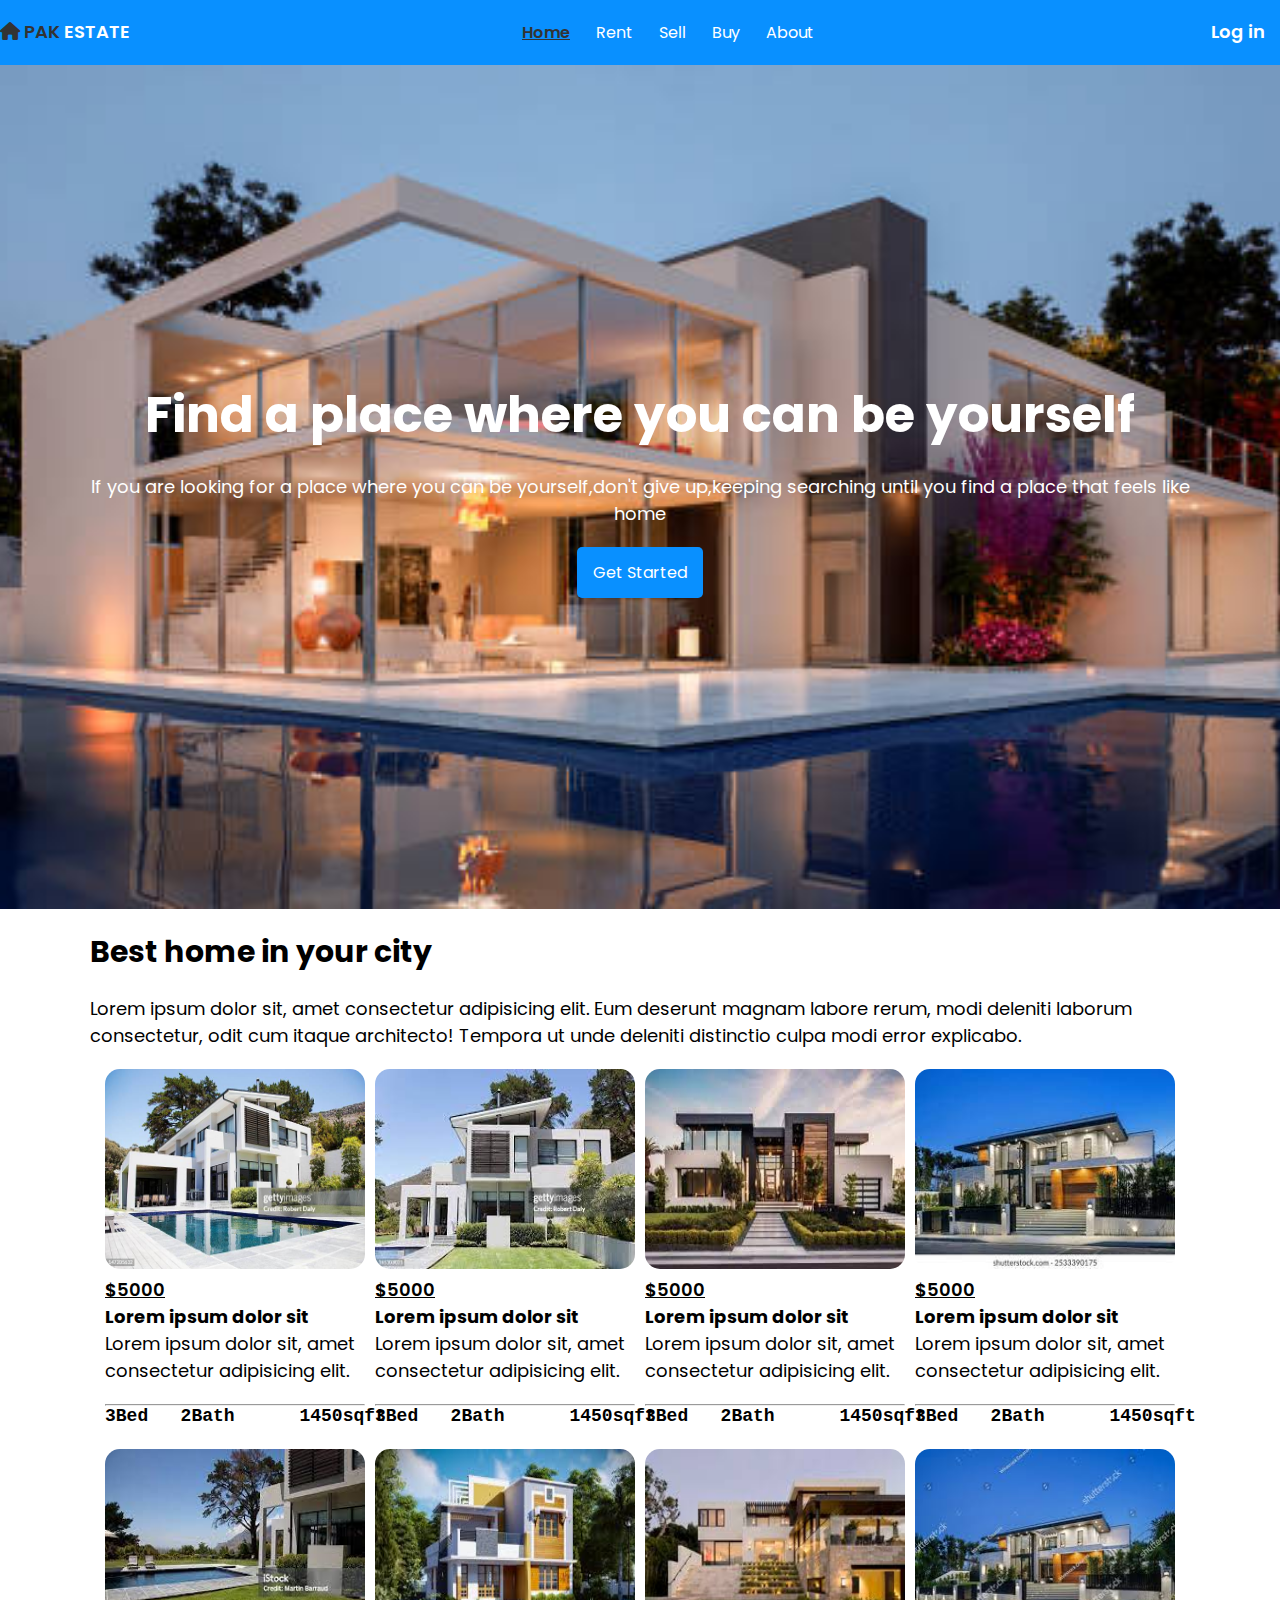
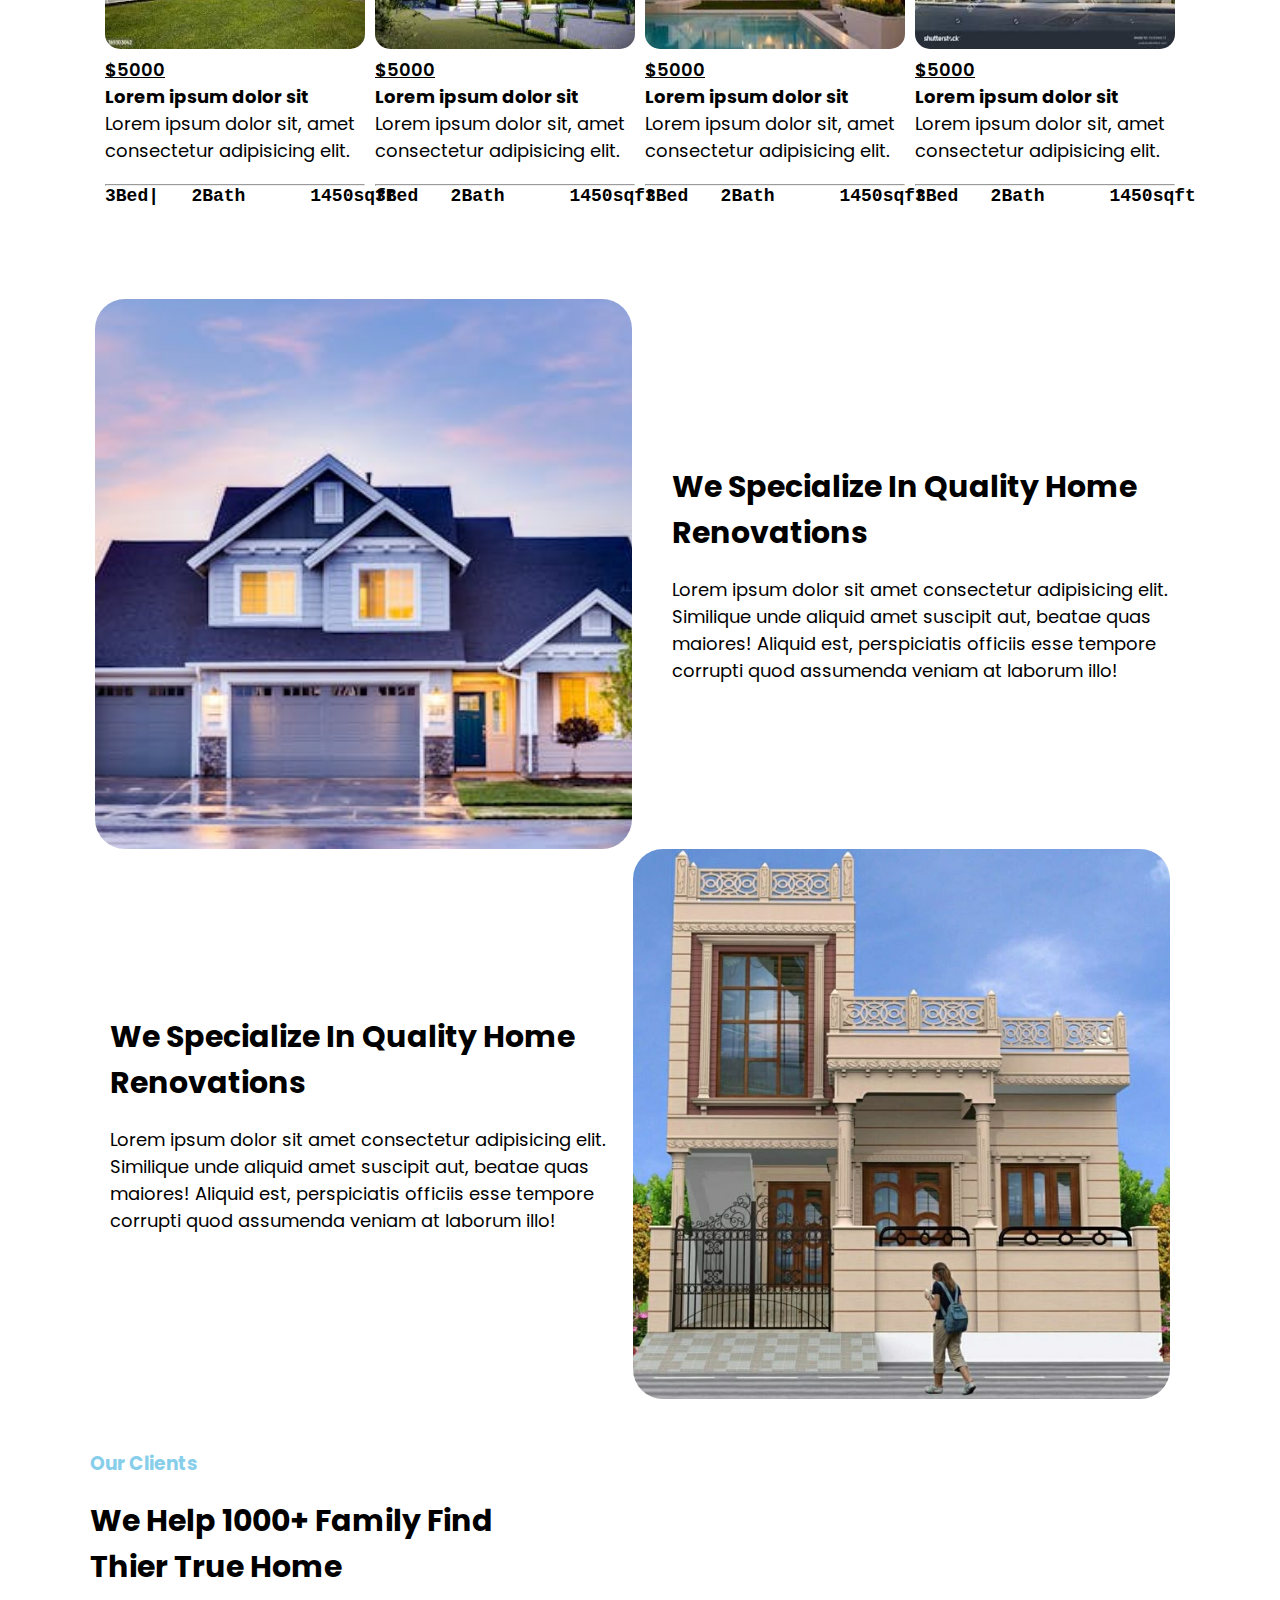
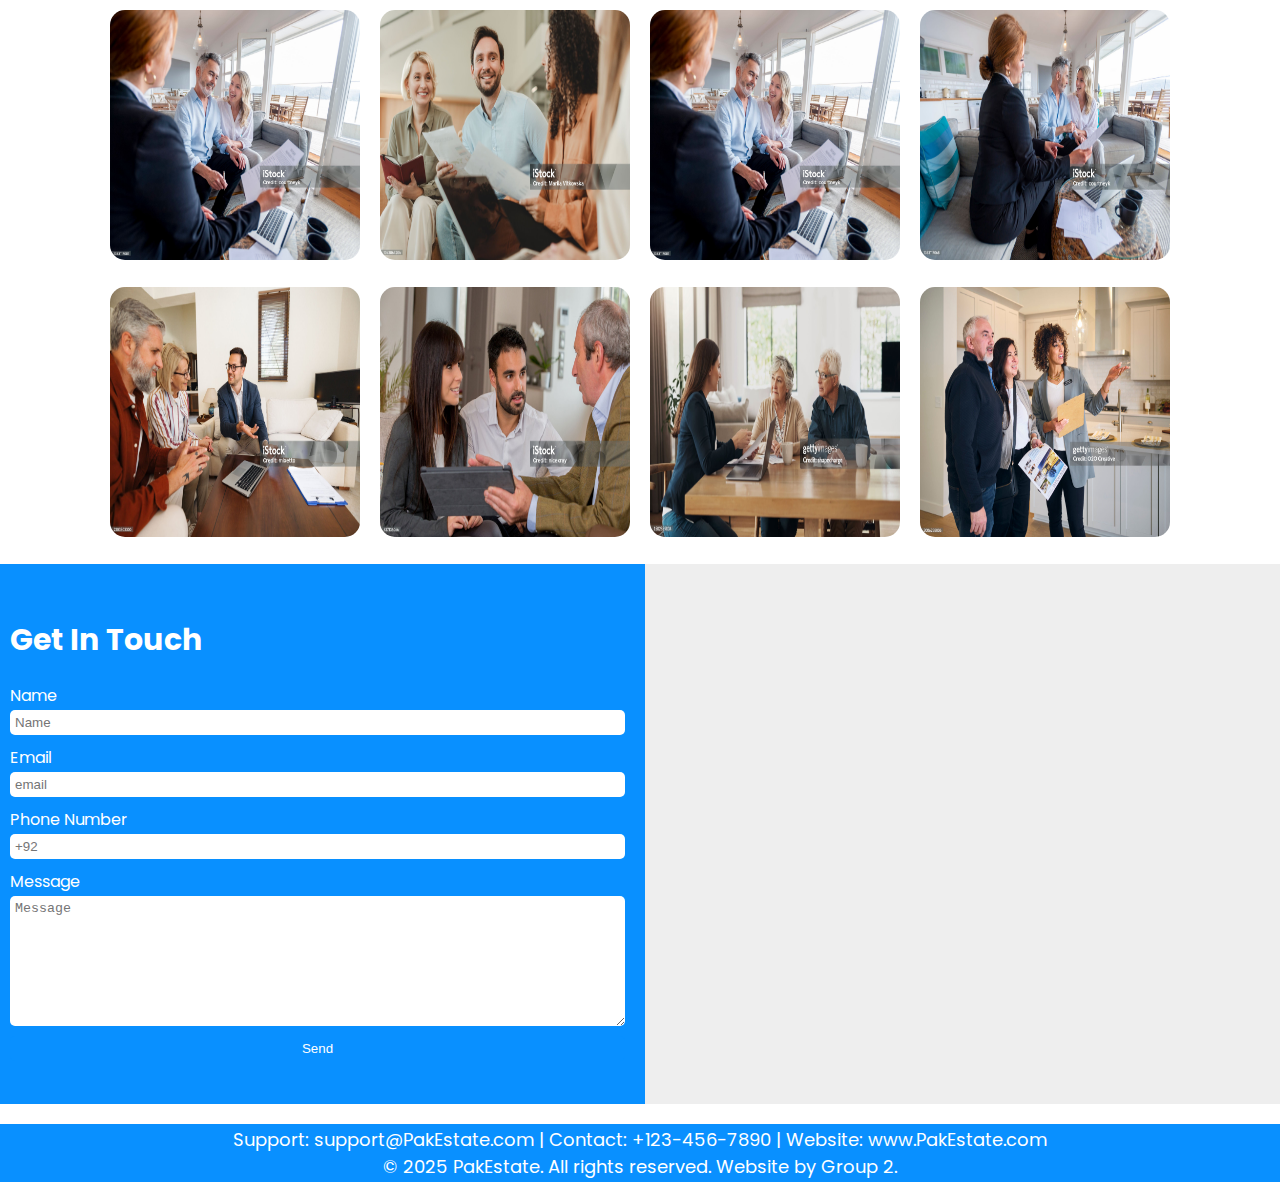
<file: index.html>
<!DOCTYPE html>
<html lang="en">
  <head>
    <meta charset="UTF-8" />
    <meta name="viewport" content="width=device-width, initial-scale=1.0" />
    <link
      rel="stylesheet"
      href="https://cdnjs.cloudflare.com/ajax/libs/font-awesome/6.7.2/css/all.min.css"
      integrity="sha512-Evv84Mr4kqVGRNSgIGL/F/aIDqQb7xQ2vcrdIwxfjThSH8CSR7PBEakCr51Ck+w+/U6swU2Im1vVX0SVk9ABhg=="
      crossorigin="anonymous"
      referrerpolicy="no-referrer"
    />
    <link rel="preconnect" href="https://fonts.googleapis.com" />
    <link rel="preconnect" href="https://fonts.gstatic.com" crossorigin />
    <link
      href="https://fonts.googleapis.com/css2?family=Poppins:ital,wght@0,100;0,200;0,300;0,400;0,500;0,600;0,700;0,800;0,900;1,100;1,200;1,300;1,400;1,500;1,600;1,700;1,800;1,900&display=swap"
      rel="stylesheet"
    />
    <link rel="stylesheet" href="./style.css" />
    <title>PAK Estate</title>
  </head>
  <body>
    <!-- Navbar -->
    <nav id="navbar">
      <div class="logo">
        <a href=""
          ><i class="fa-sharp fa-solid fa-house"></i> <span>PAK</span> ESTATE</a
        >
      </div>
      <ul class="nav-links">
        <li><a href="./index.html" class="current-link">Home</a></li>
        <li><a href="./rent.html">Rent</a></li>
        <li><a href="./sell.html">Sell</a></li>
        <li><a href="./buy.html">Buy</a></li>
        <li><a href="./about.html">About </a></li>
        <!-- <li><a href="#">Contact </a></li> -->
      </ul>
      <div class="login">
        <a href="login.html">Log in</a>
      </div>
    </nav>

    <!-- Header -->
    <header id="header">
      <div class="container">
        <div class="header-content">
          <h1 class="p-heading">Find a place where you can be yourself</h1>
          <p class="lead">
            If you are looking for a place where you can be yourself,don't give
            up,keeping searching until you find a place that feels like home
          </p>
          <a href="" class="btn">Get Started</a>
        </div>
      </div>
    </header>

    <!-- Property Section -->
    <section>
      <div class="container">
        <h2 class="s-heading">Best home in your city</h2>
        <p class="lead">
          Lorem ipsum dolor sit, amet consectetur adipisicing elit. Eum deserunt
          magnam labore rerum, modi deleniti laborum consectetur, odit cum
          itaque architecto! Tempora ut unde deleniti distinctio culpa modi
          error explicabo.
        </p>
        <div class="property-img">
          <div class="images">
            <img src="./images/img-1.jpg" />
            <ins>$5000</ins>
            <h3 class="t-heading">Lorem ipsum dolor sit</h3>
            <p class="lead">
              Lorem ipsum dolor sit, amet consectetur adipisicing elit.
            </p>
            <hr />
            <pre>3Bed   2Bath      1450sqft</pre>
          </div>
          <div class="images">
            <img src="./images/img-2.jpeg" />
            <ins>$5000</ins>
            <h3 class="t-heading">Lorem ipsum dolor sit</h3>
            <p class="lead">
              Lorem ipsum dolor sit, amet consectetur adipisicing elit.
            </p>
            <hr />
            <pre>3Bed   2Bath      1450sqft</pre>
          </div>
          <div class="images">
            <img src="./images/img-3.jpeg" height="250px" />
            <ins>$5000</ins>
            <h3 class="t-heading">Lorem ipsum dolor sit</h3>
            <p class="lead">
              Lorem ipsum dolor sit, amet consectetur adipisicing elit.
            </p>
            <hr />
            <pre>3Bed   2Bath      1450sqft</pre>
          </div>
          <div class="images">
            <img src="./images/img-4.jpeg" />
            <ins>$5000</ins>
            <h3 class="t-heading">Lorem ipsum dolor sit</h3>
            <p class="lead">
              Lorem ipsum dolor sit, amet consectetur adipisicing elit.
            </p>
            <hr />
            <pre>3Bed   2Bath      1450sqft</pre>
          </div>
          <div class="images">
            <img src="./images/img-5.jpeg" />
            <ins>$5000</ins>
            <h3 class="t-heading">Lorem ipsum dolor sit</h3>
            <p class="lead">
              Lorem ipsum dolor sit, amet consectetur adipisicing elit.
            </p>
            <hr />
            <pre>3Bed|   2Bath      1450sqft</pre>
          </div>
          <div class="images">
            <img src="./images/img-6.jpeg" />
            <ins>$5000</ins>
            <h3 class="t-heading">Lorem ipsum dolor sit</h3>
            <p class="lead">
              Lorem ipsum dolor sit, amet consectetur adipisicing elit.
            </p>
            <hr />
            <pre>3Bed   2Bath      1450sqft</pre>
          </div>
          <div class="images">
            <img src="./images/img-7.jpeg" />
            <ins>$5000</ins>
            <h3 class="t-heading">Lorem ipsum dolor sit</h3>
            <p class="lead">
              Lorem ipsum dolor sit, amet consectetur adipisicing elit.
            </p>
            <hr />
            <pre>3Bed   2Bath      1450sqft</pre>
          </div>
          <div class="images">
            <img src="./images/img-8.jpeg" />
            <ins>$5000</ins>
            <h3 class="t-heading">Lorem ipsum dolor sit</h3>
            <p class="lead">
              Lorem ipsum dolor sit, amet consectetur adipisicing elit.
            </p>
            <hr />
            <pre>3Bed   2Bath      1450sqft</pre>
          </div>
        </div>
      </div>
    </section>

    <!-- About-Section -->
    <section id="about">
      <div class="container">
        <div class="about-boxes1">
          <div class="about-image"></div>
          <div class="about-content">
            <h2 class="s-heading">We Specialize In Quality Home Renovations</h2>
            <p class="lead">
              Lorem ipsum dolor sit amet consectetur adipisicing elit. Similique
              unde aliquid amet suscipit aut, beatae quas maiores! Aliquid est,
              perspiciatis officiis esse tempore corrupti quod assumenda veniam
              at laborum illo!
            </p>
          </div>
        </div>
        <div class="about-boxes2">
          <div class="about-content">
            <h2 class="s-heading">We Specialize In Quality Home Renovations</h2>
            <p class="lead">
              Lorem ipsum dolor sit amet consectetur adipisicing elit. Similique
              unde aliquid amet suscipit aut, beatae quas maiores! Aliquid est,
              perspiciatis officiis esse tempore corrupti quod assumenda veniam
              at laborum illo!
            </p>
          </div>
          <div class="about-image"></div>
        </div>
      </div>
    </section>

    <!-- Client-Section -->

    <section id="our-clients">
      <div class="container">
        <a href="#"><h3>Our Clients</h3></a>
        <h2 class="s-heading">
          We Help 1000+ Family Find <br />
          Thier True Home
        </h2>
        <div class="clients">
          <a href="#"><img src="./images/client-image-1.jpg" /></a>
          <a href="#"><img src="./images/client-image-2.jpg" /></a>
          <a href="#"><img src="./images/client-image-3.jpg" /></a>
          <a href="#"><img src="./images/client-image-4.jpg" /></a>
          <a href="#"><img src="./images/client-image-5.jpg" /></a>
          <a href="#"><img src="./images/client-image-6.jpg" /></a>
          <a href="#"><img src="./images/client-image-7.jpg" /></a>
          <a href="#"><img src="./images/client-image-8.jpg" /></a>
        </div>
      </div>
    </section>

    <!-- Contact-section -->
    <section id="contact">
      <div class="contact-form">
        <h2 class="s-heading">Get In Touch</h2>
        <form>
          <div class="form-group">
            <label for="name">Name</label>
            <input type="text" name="name" id="name" placeholder="Name" />
          </div>
          <div class="form-group">
            <label for="email">Email</label>
            <input type="email" name="email" id="email" placeholder="email" />
          </div>
          <div class="form-group">
            <label for="phone">Phone Number</label>
            <input type="number" name="phone" id="phone" placeholder="+92" />
          </div>
          <div class="form-group">
            <label for="msg">Message</label>
            <textarea
              name="msg"
              id="msg"
              cols="30"
              rows="08"
              placeholder="Message"
            ></textarea>
          </div>
          <input type="button" value="Send" class="btn-dark" />
        </form>
      </div>
      <div class="map">
        <iframe
          src="https://www.google.com/maps/embed?pb=!1m18!1m12!1m3!1d14461.384449132738!2d67.05837409872598!3d25.022325627959535!2m3!1f0!2f0!3f0!3m2!1i1024!2i768!4f13.1!3m3!1m2!1s0x3eb341005b1fd721%3A0x83131ad14dd11f78!2sKarachi%20real%20estate%20surjani%20town%207B!5e0!3m2!1sen!2s!4v1746616527573!5m2!1sen!2s"
          style="border: 0"
          allowfullscreen=""
          loading="lazy"
          referrerpolicy="no-referrer-when-downgrade"
        ></iframe>
      </div>
    </section>

    <!-- Footer -->
    <footer>
      <div class="container">
        <p class="lead">
          Support: support@PakEstate.com | Contact: +123-456-7890 | Website:
          www.PakEstate.com
          <br />
          &copy; 2025 PakEstate. All rights reserved. Website by Group 2.
        </p>
      </div>
    </footer>
  </body>
</html>
</file>
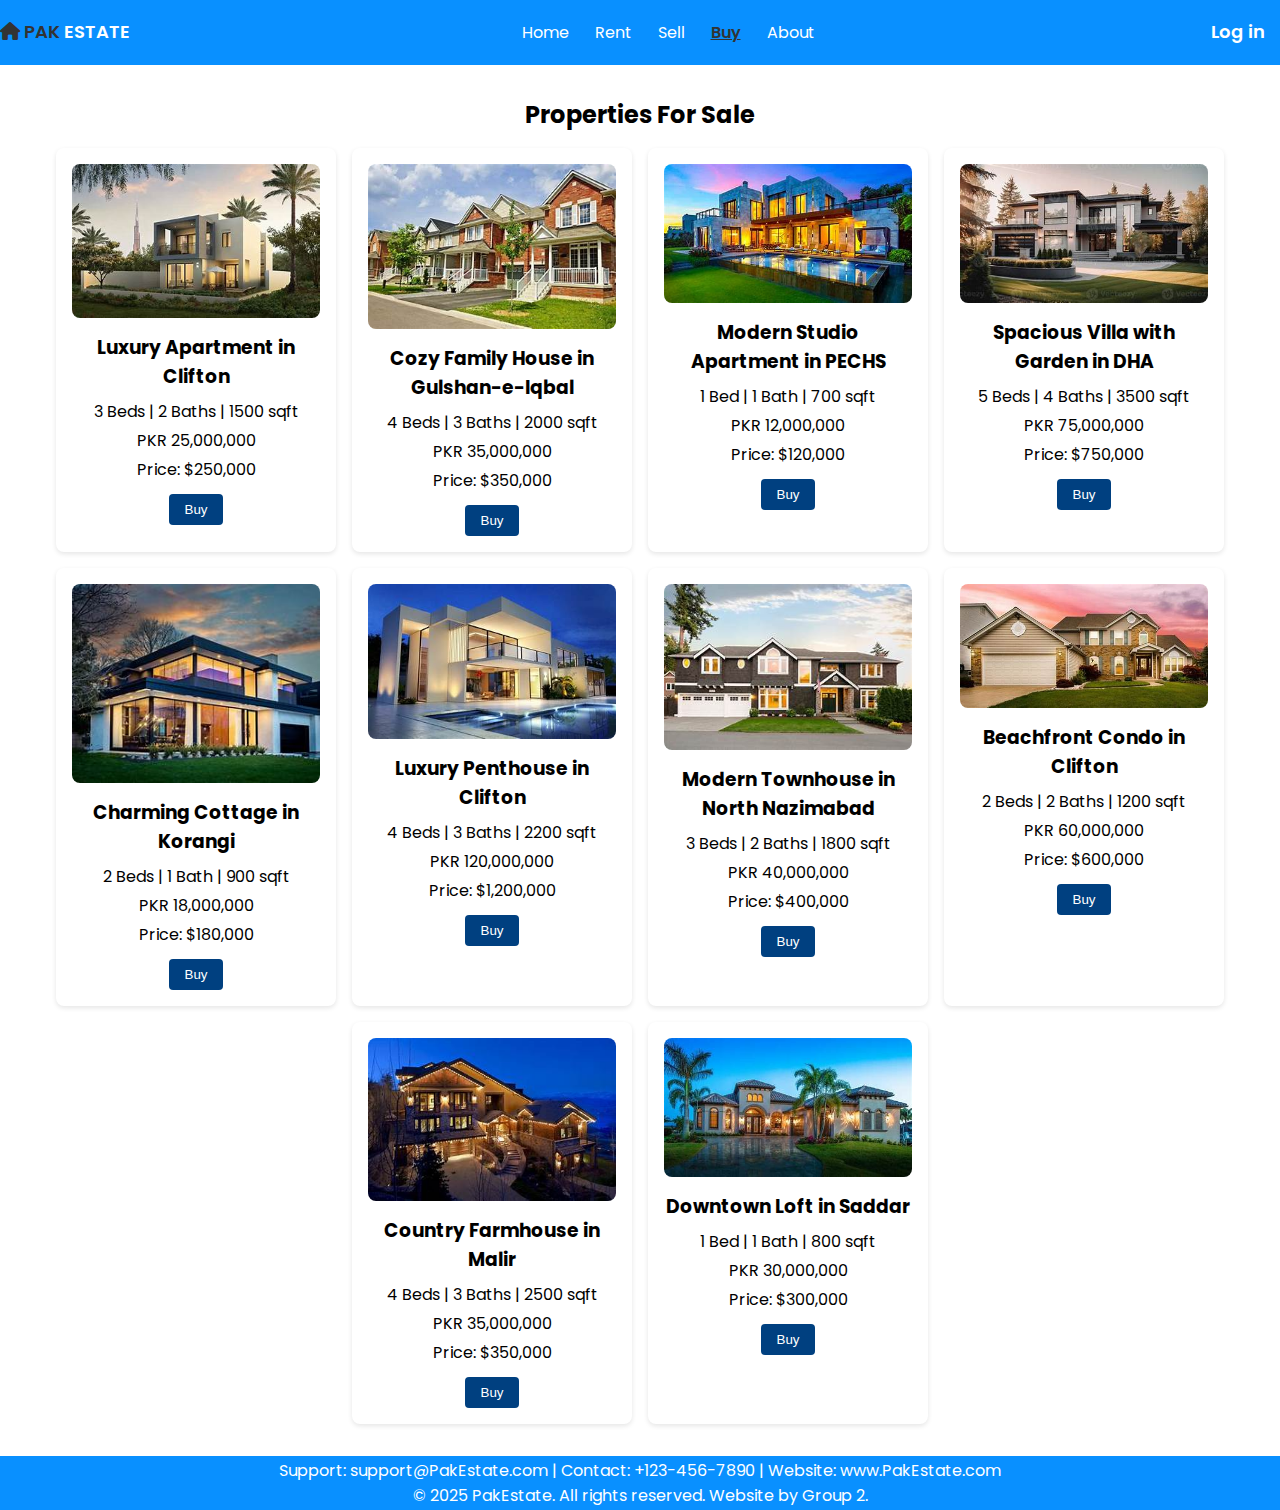
<file: buy.html>
<!DOCTYPE html>
<html lang="en">
  <head>
    <meta charset="UTF-8" />
    <meta name="viewport" content="width=device-width, initial-scale=1.0" />
    <link
      rel="stylesheet"
      href="https://cdnjs.cloudflare.com/ajax/libs/font-awesome/6.7.2/css/all.min.css"
      integrity="sha512-Evv84Mr4kqVGRNSgIGL/F/aIDqQb7xQ2vcrdIwxfjThSH8CSR7PBEakCr51Ck+w+/U6swU2Im1vVX0SVk9ABhg=="
      crossorigin="anonymous"
      referrerpolicy="no-referrer"
    />
    <link rel="preconnect" href="https://fonts.googleapis.com" />
    <link rel="preconnect" href="https://fonts.gstatic.com" crossorigin />
    <link
      href="https://fonts.googleapis.com/css2?family=Poppins:ital,wght@0,100;0,200;0,300;0,400;0,500;0,600;0,700;0,800;0,900;1,100;1,200;1,300;1,400;1,500;1,600;1,700;1,800;1,900&display=swap"
      rel="stylesheet"
    />
    <link rel="stylesheet" href="buy.css" />
    <title>PAK Estate</title>
  </head>
  <body>
    <!-- Navbar -->
    <nav id="navbar">
      <div class="logo">
        <a href=""
          ><i class="fa-sharp fa-solid fa-house"></i> <span>PAK</span> ESTATE</a
        >
      </div>
      <ul class="nav-links">
        <li><a href="./index.html" >Home</a></li>
        <li><a href="./rent.html">Rent</a></li>
        <li><a href="./sell.html">Sell</a></li>
        <li><a href="./buy.html" class="current-link">Buy</a></li>
        <li><a href="./about.html">About </a></li>
        <!-- <li><a href="#">Contact </a></li> -->
      </ul>
      <div class="login">
        <a href="login.html">Log in</a>
      </div>
    </nav>

    <section class="property-listings-section">
      <h2>Properties For Sale</h2>
      <div class="property-listings">
        <div class="property-card">
          <img src="./images/h (1).jpg" alt="Property 1" />
          <h3>Luxury Apartment in Clifton</h3>
          <p>3 Beds | 2 Baths | 1500 sqft</p>
          <p>PKR 25,000,000</p>
          <p>Price: $250,000</p>
          <button onclick="alert('Buy Property 1')">Buy</button>
        </div>
        <div class="property-card">
          <img src="./images/h (2).jpg" alt="Property 2" />
          <h3>Cozy Family House in Gulshan-e-Iqbal</h3>
          <p>4 Beds | 3 Baths | 2000 sqft</p>
          <p>PKR 35,000,000</p>
          <p>Price: $350,000</p>
          <button onclick="alert('Buy Property 2')">Buy</button>
        </div>
        <div class="property-card">
          <img src="./images/h (3).jpg" alt="Property 3" />
          <h3>Modern Studio Apartment in PECHS</h3>
          <p>1 Bed | 1 Bath | 700 sqft</p>
          <p>PKR 12,000,000</p>
          <p>Price: $120,000</p>
          <button onclick="alert('Buy Property 3')">Buy</button>
        </div>
        <div class="property-card">
          <img src=" images/h (4).jpg" alt="Property 4" />
          <h3>Spacious Villa with Garden in DHA</h3>
          <p>5 Beds | 4 Baths | 3500 sqft</p>
          <p>PKR 75,000,000</p>
          <p>Price: $750,000</p>
          <button onclick="alert('Buy Property 4')">Buy</button>
        </div>
        <div class="property-card">
          <img src=" images/h (5).jpg" alt="Property 5" />
          <h3>Charming Cottage in Korangi</h3>
          <p>2 Beds | 1 Bath | 900 sqft</p>
          <p>PKR 18,000,000</p>
          <p>Price: $180,000</p>
          <button onclick="alert('Buy Property 5')">Buy</button>
        </div>
        <div class="property-card">
          <img src=" images/h (6).jpg" alt="Property 6" />
          <h3>Luxury Penthouse in Clifton</h3>
          <p>4 Beds | 3 Baths | 2200 sqft</p>
          <p>PKR 120,000,000</p>
          <p>Price: $1,200,000</p>
          <button onclick="alert('Buy Property 6')">Buy</button>
        </div>
        <div class="property-card">
          <img src=" images/h (7).jpg" alt="Property 7" />
          <h3>Modern Townhouse in North Nazimabad</h3>
          <p>3 Beds | 2 Baths | 1800 sqft</p>
          <p>PKR 40,000,000</p>
          <p>Price: $400,000</p>
          <button onclick="alert('Buy Property 7')">Buy</button>
        </div>
        <div class="property-card">
          <img src=" images/h (8).jpg" alt="Property 8" />
          <h3>Beachfront Condo in Clifton</h3>
          <p>2 Beds | 2 Baths | 1200 sqft</p>
          <p>PKR 60,000,000</p>
          <p>Price: $600,000</p>
          <button onclick="alert('Buy Property 8')">Buy</button>
        </div>
        <div class="property-card">
          <img src=" images/h (9).jpg" alt="Property 9" />
          <h3>Country Farmhouse in Malir</h3>
          <p>4 Beds | 3 Baths | 2500 sqft</p>
          <p>PKR 35,000,000</p>
          <p>Price: $350,000</p>
          <button onclick="alert('Buy Property 9')">Buy</button>
        </div>
        <div class="property-card">
          <img src=" images/h (10).jpg" alt="Property 10" />
          <h3>Downtown Loft in Saddar</h3>
          <p>1 Bed | 1 Bath | 800 sqft</p>
          <p>PKR 30,000,000</p>
          <p>Price: $300,000</p>
          <button onclick="alert('Buy Property 10')">Buy</button>
        </div>
      </div>
    </section>
  
   
    <!-- Footer -->
    <footer>
      <div class="container">
        <p class="lead">
          Support: support@PakEstate.com | Contact: +123-456-7890 | Website:
          www.PakEstate.com
          <br />
          &copy; 2025 PakEstate. All rights reserved. Website by Group 2.
        </p>
      </div>
    </footer>
  </body>
</html>
</file>
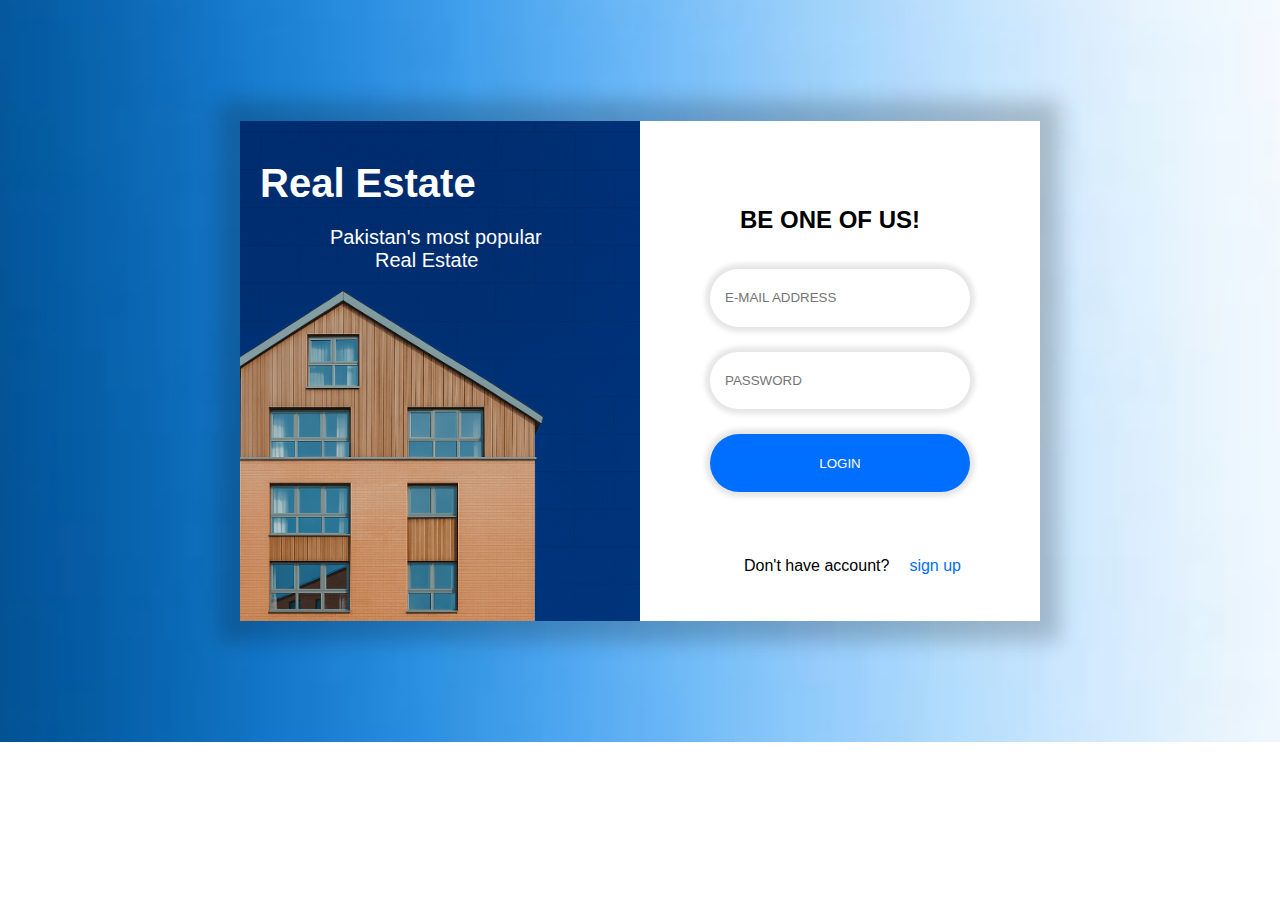
<file: login.html>
<!DOCTYPE html>
<html lang="en">
  <head>
    <meta charset="UTF-8" />
    <meta name="viewport" content="width=device-width, initial-scale=1.0" />
    <link rel="stylesheet" href="login.css" />
    <title>Document</title>
  </head>
  <body>
    <div class="background-image">
      <div class="main">
        <div class="img">
          <h1 class="img-h">Real Estate</h1>
          <span class="img-span">Pakistan's most popular</span>
          <p class="img-p">Real Estate</p>
        </div>
        <div class="login-sec">
          <h2 class="log-h">BE ONE OF US!</h2>
          <input type="email" placeholder="E-MAIL ADDRESS" id="email" />
          <i class="fa-solid fa-envelope"></i><br />
          <input type="password" placeholder="PASSWORD" id="password" />
          <button class="button">LOGIN</button>
          <div class="sign-up">
            <p class="account-p">Don't have account?</p>
            <a href="#" class="sign-up-p">sign up</a>
          </div>
        </div>
      </div>
    </div>
  </body>
</html>
</file>
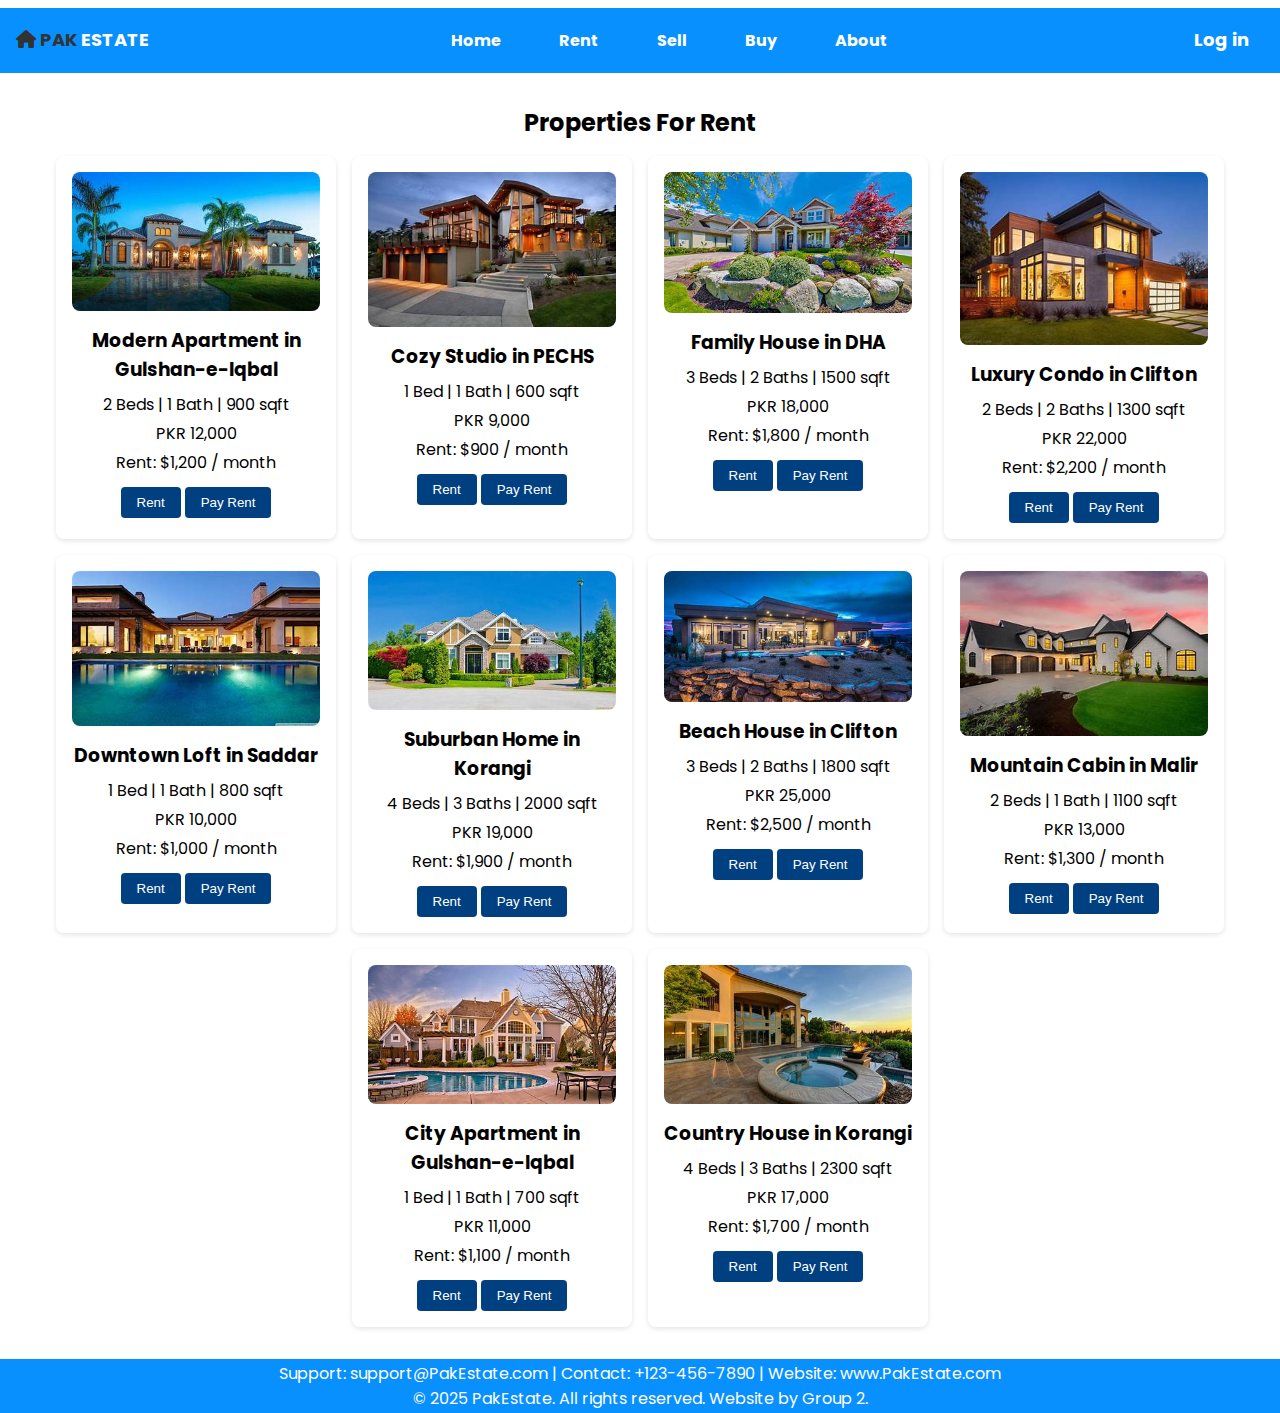
<file: rent.html>
<!DOCTYPE html>
<html lang="en">
  <head>
    <meta charset="UTF-8" />
    <meta name="viewport" content="width=device-width, initial-scale=1.0" />
    <link
      rel="stylesheet"
      href="https://cdnjs.cloudflare.com/ajax/libs/font-awesome/6.7.2/css/all.min.css"
      integrity="sha512-Evv84Mr4kqVGRNSgIGL/F/aIDqQb7xQ2vcrdIwxfjThSH8CSR7PBEakCr51Ck+w+/U6swU2Im1vVX0SVk9ABhg=="
      crossorigin="anonymous"
      referrerpolicy="no-referrer"
    />
    <link rel="preconnect" href="https://fonts.googleapis.com" />
    <link rel="preconnect" href="https://fonts.gstatic.com" crossorigin />
    <link
      href="https://fonts.googleapis.com/css2?family=Poppins:ital,wght@0,100;0,200;0,300;0,400;0,500;0,600;0,700;0,800;0,900;1,100;1,200;1,300;1,400;1,500;1,600;1,700;1,800;1,900&display=swap"
      rel="stylesheet"
    />
    <link rel="stylesheet" href="rent-listings.css" />
    <title>PAK Estate</title>
  </head>
  <body>
    <!-- Navbar -->
    <nav id="navbar">
      <div class="logo">
        <a href=""
          ><i class="fa-sharp fa-solid fa-house"></i> <span>PAK</span> ESTATE</a
        >
      </div>
      <ul class="nav-links">
        <li><a href="./index.html" >Home</a></li>
        <li><a href="./rent.html" class="current-link">Rent</a></li>
        <li><a href="./sell.html">Sell</a></li>
        <li><a href="./buy.html">Buy</a></li>
        <li><a href="./about.html">About </a></li>
        <!-- <li><a href="#">Contact </a></li> -->
      </ul>
      <div class="login">
        <a href="login.html">Log in</a>
      </div>
    </nav>
    <section class="property-listings-section">
      <h2>Properties For Rent</h2>
      <div class="property-listings">
        <div class="property-card">
          <img src="./images/h (10).jpg" alt="Rent Property 1" />
          <h3>Modern Apartment in Gulshan-e-Iqbal</h3>
          <p>2 Beds | 1 Bath | 900 sqft</p>
          <p>PKR 12,000</p>
          <p>Rent: $1,200 / month</p>
          <button onclick="alert('Rent Property 1')">Rent</button>
          <button onclick="alert('Pay Rent Property 1')">Pay Rent</button>
        </div>
        <div class="property-card">
          <img src=" images/h (11).jpg" alt="Rent Property 2" />
          <h3>Cozy Studio in PECHS</h3>
          <p>1 Bed | 1 Bath | 600 sqft</p>
          <p>PKR 9,000</p>
          <p>Rent: $900 / month</p>
          <button onclick="alert('Rent Property 2')">Rent</button>
          <button onclick="alert('Pay Rent Property 2')">Pay Rent</button>
        </div>
        <div class="property-card">
          <img src=" images/h (12).jpg" alt="Rent Property 3" />
          <h3>Family House in DHA</h3>
          <p>3 Beds | 2 Baths | 1500 sqft</p>
          <p>PKR 18,000</p>
          <p>Rent: $1,800 / month</p>
          <button onclick="alert('Rent Property 3')">Rent</button>
          <button onclick="alert('Pay Rent Property 3')">Pay Rent</button>
        </div>
        <div class="property-card">
          <img src=" images/h (13).jpg" alt="Rent Property 4" />
          <h3>Luxury Condo in Clifton</h3>
          <p>2 Beds | 2 Baths | 1300 sqft</p>
          <p>PKR 22,000</p>
          <p>Rent: $2,200 / month</p>
          <button onclick="alert('Rent Property 4')">Rent</button>
          <button onclick="alert('Pay Rent Property 4')">Pay Rent</button>
        </div>
        <div class="property-card">
          <img src=" images/h (14).jpg" alt="Rent Property 5" />
          <h3>Downtown Loft in Saddar</h3>
          <p>1 Bed | 1 Bath | 800 sqft</p>
          <p>PKR 10,000</p>
          <p>Rent: $1,000 / month</p>
          <button onclick="alert('Rent Property 5')">Rent</button>
          <button onclick="alert('Pay Rent Property 5')">Pay Rent</button>
        </div>
        <div class="property-card">
          <img src=" images/h (15).jpg" alt="Rent Property 6" />
          <h3>Suburban Home in Korangi</h3>
          <p>4 Beds | 3 Baths | 2000 sqft</p>
          <p>PKR 19,000</p>
          <p>Rent: $1,900 / month</p>
          <button onclick="alert('Rent Property 6')">Rent</button>
          <button onclick="alert('Pay Rent Property 6')">Pay Rent</button>
        </div>
        <div class="property-card">
          <img src=" images/h (16).jpg" alt="Rent Property 7" />
          <h3>Beach House in Clifton</h3>
          <p>3 Beds | 2 Baths | 1800 sqft</p>
          <p>PKR 25,000</p>
          <p>Rent: $2,500 / month</p>
          <button onclick="alert('Rent Property 7')">Rent</button>
          <button onclick="alert('Pay Rent Property 7')">Pay Rent</button>
        </div>
        <div class="property-card">
          <img src=" images/h (17).jpg" alt="Rent Property 8" />
          <h3>Mountain Cabin in Malir</h3>
          <p>2 Beds | 1 Bath | 1100 sqft</p>
          <p>PKR 13,000</p>
          <p>Rent: $1,300 / month</p>
          <button onclick="alert('Rent Property 8')">Rent</button>
          <button onclick="alert('Pay Rent Property 8')">Pay Rent</button>
        </div>
        <div class="property-card">
          <img src=" images/h (18).jpg" alt="Rent Property 9" />
          <h3>City Apartment in Gulshan-e-Iqbal</h3>
          <p>1 Bed | 1 Bath | 700 sqft</p>
          <p>PKR 11,000</p>
          <p>Rent: $1,100 / month</p>
          <button onclick="alert('Rent Property 9')">Rent</button>
          <button onclick="alert('Pay Rent Property 9')">Pay Rent</button>
        </div>
        <div class="property-card">
          <img src=" images/h (19).jpg" alt="Rent Property 10" />
          <h3>Country House in Korangi</h3>
          <p>4 Beds | 3 Baths | 2300 sqft</p>
          <p>PKR 17,000</p>
          <p>Rent: $1,700 / month</p>
          <button onclick="alert('Rent Property 10')">Rent</button>
          <button onclick="alert('Pay Rent Property 10')">Pay Rent</button>
        </div>
      </div>
    </section>

   
    <!-- Footer -->
    <footer>
      <div class="container">
        <p class="lead">
          Support: support@PakEstate.com | Contact: +123-456-7890 | Website:
          www.PakEstate.com
          <br />
          &copy; 2025 PakEstate. All rights reserved. Website by Group 2.
        </p>
      </div>
    </footer>
  </body>
</html>
</file>
<file: style.css>
*{
    margin: 0;
    padding: 0;
    box-sizing: border-box;
}

html{
    font-family: "Poppins", sans-serif;
    overflow-x: hidden;
}

body{
    width: 100%;
    height: auto;
}

img{
    width: 100%;
    height: 100%;
    border-radius: 15px;
}

a{
    text-decoration: none;
    color: #fff;
}

ul li{
    list-style: none;
}

.current-link{
    color: #333 !important;
    font-weight: 600;
    text-decoration: underline;
}

.container{
    width: 100%;
    max-width: 1100px;
    margin: auto;
}

.p-heading{
    font-size: 50px;
    margin-bottom: 20px;
}

.s-heading{
    font-size: 30px;
    margin-bottom: 20px;
    margin-top: 20px;
}

.t-heading{
    font-size: 18px;
    margin-bottom: 20px 0;
}

.lead{
    font-size: 18px;
    margin-bottom: 20px;
}

.btn{
    background: rgb(9, 144, 255);
    padding: 13px 16px;
    border-radius: 5px;
}

.btn-dark{
    background-color: rgb(9, 144, 255);
    padding: 2px;
    color: #fff;
    transition: all 0.2s ease-in;
}

.btn-dark:hover{
    background: #ccc;
    color: #333;
}

.btn:hover{
    background: lightgray;
    color: #333;
    transition: all 0.2s ease-in;
}

ins{
    font-weight: 600;
    font-size: 18px;
}

pre{
    font-weight: 600;
    font-size: 18px;
}


/* navbar */
#navbar{
    background-color: rgb(9, 144, 255);
    overflow: auto ;
    display: flex;
    justify-content: space-between;
    position: sticky;
    top: 0;
    /* padding: 0 20%; */
}

#navbar a{
    color: #fff;
}

#navbar .logo{
    margin-top: 18px;
    font-size: 18px;
    font-weight: 600;
    
}

#navbar .login{
    /* margin-top: 18px; */
    padding: 18px 5px;
    margin-right: 10px;
    font-size: 18px;
    font-weight: 600;
    border-radius: 5px;
}

#navbar .login a:hover{
    color: #333;
    background: ;
}

#navbar .logo span,
#navbar .logo i{
    color: #333;
}

#navbar .nav-links{
    display: flex;
}
#navbar .nav-links li{
    margin-right: 10px;
    border-radius: 5px;
}

#navbar .nav-links li a{
   display: inline-block;
   padding: 20px 8px;
   transition: all 0.2s ease-in;
}

#navbar .nav-links li:last-child{
    margin-right: 0;
}

#navbar .nav-links li:hover{
    background-color: lightgray ;
}

#navbar .nav-links li a:hover{
    color: #333;
}

/* Header */
#header{
    background:url('./images/banner.jpg') no-repeat center center/cover;
    height: 93.8vh;
    /* width: 100vw; */
    text-align: center;
}

#header .header-content{
    display: flex;
    flex-direction: column;
    height: 93.8vh;
    align-items: center;
    justify-content: center;
    color:#fff;
}

/* property-section */

.property-img{
    display: flex;
    gap: 180px 10px;
    justify-content: center;
    align-items: center;
    flex-wrap: wrap;
}

.property-img .images{
    width: 260px;
    height: 200px;
    border-radius: 5px;
}

/* About */

#about{
    margin-top: 250px;
}

.about-boxes1{
    margin-top: 180px;
    display: flex;
    justify-content: space-between;
}

.about-boxes1 .about-image{
    width: 550px;
    height: 550px;
    background: url(./images/about-img1.jpeg) no-repeat center center/cover;
    border-radius: 30px;
    margin-right: 20px;
    margin-left: 5px;
}

.about-boxes1 .about-content{
    width: 550px;
    display: flex;
    flex-direction: column;
    justify-content: center;
    /* margin: 20px; */
    padding: 20px;
}

.about-boxes2{
    /* margin-top: 180px; */
    display: flex;
    justify-content: space-between;
}

.about-boxes2 .about-image{
    width: 550px;
    height: 550px;
    background: url(./images/about-image2.jpg) no-repeat center center/cover;
    border-radius: 30px;
    margin-right: 20px;
    margin-left: 5px;
}

.about-boxes2 .about-content{
    width: 550px;
    display: flex;
    flex-direction: column;
    justify-content: center;
    /* margin: 20px; */
    padding: 20px;
}

/* Clients-section */

#our-clients{
    margin-top: 50px;
}

#our-clients h3{
    color: skyblue;
}

.clients{
    display: flex;
    justify-content: center;
    flex-wrap: wrap;
    gap: 20px;
}

.clients img{
    width: 250px;
    height: 250px;
}

/* contact */

#contact{
    background: rgb(9, 144, 255);
    height: 60vh;
    display: flex;
    color: #fff;
    gap: 10px;
    margin: 20px 0;
}

#contact .contact-form{
    /* text-align: center; */
    width: 50%;
    display: flex;
    flex-direction: column;
    justify-content: center;
    padding: 10px;
}

#contact .contact-form label,
#contact .contact-form input,
#contact .contact-form textarea{
    display: block;
}

#contact .contact-form input,
#contact .contact-form textarea{
    width: 100%;
    padding: 5px;
    border-radius: 5px;
    border: none;
    margin-bottom: 10px;
}

#contact .contact-form label{
    margin-bottom: 2px;
}

#contact .map{
    width: 50%;
    background: #eee;
}

#contact .map iframe{
    width: 100%;
    height: 100%;
}

/* footer */
footer{
    background: rgb(9, 144, 255);
    text-align: center;
}

footer .lead{
    margin-bottom: 0;
    color: #fff;
    padding: 2px;
}
</file>
<file: buy.css>
*{
  margin: 0;
  padding: 0;
  box-sizing: border-box;
}

html{
  font-family: "Poppins", sans-serif;
  overflow-x: hidden;
}

body{
  width: 100%;
  height: auto;
}

.current-link{
    color: #333 !important;
    font-weight: 600;
    text-decoration: underline;
}

/* img{
  width: 100%;
  height: 100%;
  border-radius: 15px;
} */

a{
  text-decoration: none;
  color: #fff;
}

ul li{
  list-style: none;
}

/* navbar */
#navbar{
  background-color: rgb(9, 144, 255);
  overflow: auto ;
  display: flex;
  justify-content: space-between;
  position: sticky;
  top: 0;
  /* padding: 0 20%; */
}

#navbar a{
  color: #fff;
}

#navbar .logo{
  margin-top: 18px;
  font-size: 18px;
  font-weight: 600;
  
}

#navbar .login{
  /* margin-top: 18px; */
  padding: 18px 5px;
  margin-right: 10px;
  font-size: 18px;
  font-weight: 600;
  border-radius: 5px;
}

#navbar .login a:hover{
  color: #333;
  background: ;
}

#navbar .logo span,
#navbar .logo i{
  color: #333;
}

#navbar .nav-links{
  display: flex;
}
#navbar .nav-links li{
  margin-right: 10px;
  border-radius: 5px;
}

#navbar .nav-links li a{
 display: inline-block;
 padding: 20px 8px;
 transition: all 0.2s ease-in;
}

#navbar .nav-links li:last-child{
  margin-right: 0;
}

#navbar .nav-links li:hover{
  background-color: lightgray ;
}

#navbar .nav-links li a:hover{
  color: #333;
}

.property-listings-section {
  margin: 2rem 1rem;
}

.property-listings-section h2 {
  text-align: center;
  margin-bottom: 1rem;
}

.property-listings {
  display: flex;
  flex-wrap: wrap;
  justify-content: center;
  gap: 1rem;
}

.property-card {
  background-color: white;
  border-radius: 0.5rem;
  box-shadow: 0 0.125rem 0.3125rem rgba(0,0,0,0.1);
  width: 17.5rem;
  padding: 1rem;
  box-sizing: border-box;
  text-align: center;
}

.property-card img {
  width: 100%;
  border-radius: 0.5rem;
}

.property-card h3 {
  margin: 0.5rem 0;
}

.property-card p {
  margin: 0.25rem 0;
}

.property-card button {
  margin-top: 0.5rem;
  padding: 0.5rem 1rem;
  background-color: #004080;
  color: white;
  border: none;
  border-radius: 0.25rem;
  cursor: pointer;
}

.property-card button:hover {
  background-color: #003060;
}

/* footer */
footer{
  background: rgb(9, 144, 255);
  text-align: center;
}

footer .lead{
  margin-bottom: 0;
  color: #fff;
  padding: 2px;
}
</file>
<file: login.css>
* {
    margin: 0rem;
    padding: 0rem;
    box-sizing: border-box;
    font-family: Arial, Helvetica, sans-serif;
}
.background-image {
    background-image: url(images/Picsart_25-05-05_10-05-57-159.jpg);
    height: 46.4rem;
    width: auto;
    background-size: cover;
    display: flex;
    justify-content: center;
    align-items: center;
}
.main {
    display: flex;
    justify-content: center;
    align-items: center;
    height: 500px;
    width: 800px;
    box-shadow: 0 0 20px 20px rgba(0,0,0,0.2);
    
}
.img {
    background-image: url(images/file_000000008f4461f88c8246af069cbb26\ \(1\).png);
    background-size: cover;
    height: 500px;
    width: 400px;
}
.pak {
    color: rgb(35, 35, 249);
    height: 46.4px;
}
.img-h {
    font-size: 40px;
    align-items: start;
    color: white;
    margin-top: 40px;
    margin-left: 20px;
    margin-bottom: 20px;
}
.img-span {
    color: white;
    font-size: 20px;
    margin-left: 90px;
}
.img-p {
    color: white;
    font-size: 20px;
    margin-left: 135px;
}
.login-sec {
    background-color: white;
    height: 500px;
    width: 400px;
}
.log-h {
    margin-top: 85px;
    margin-left: 100px;
}
#email {
    height: 57.6px;
    width: 260px;
    margin-top: 35px;
    margin-left: 70px;
    border-radius: 50PX;
    border: none;
    outline: none;
    transition: transform .2s;
    box-shadow: 0 0 5px 5px rgba(0,0,0,0.1);
}
input[type="email"] {
    padding: 15px;
}
#email:hover {
    transform: scale(1.1);
}
#password {
    height: 57.6px;
    width: 260px;
    margin-top: 25px;
    margin-left: 70px;
    border-radius: 50px;
    border: none;
    outline: none;
    box-shadow: 0 0 5px 5px rgba(0,0,0,0.1);
}
input[type="password"] {
    padding: 15px;
}
#password:hover {
    transform: scale(1.1);
}
.button {
    background-color: rgb(0, 110, 255);
    color: white;
    height: 57.6px;
    width: 260px;
    margin-top: 25px;
    margin-left: 70px;
    border-radius: 50px;
    border: none;
    box-shadow: 0 0 5px 5px rgba(0,0,0,0.1);
}
.button:hover {
    background-color: rgb(82, 156, 253);
}
.sign-up {
    display: flex;
    margin-top: 65px;
    margin-left: 104px;
}
.account-p {
    margin-right: 20px;
}
.sign-up-p {
    color: rgb(0, 110, 255);
    text-decoration: none;
}
.sign-up-p:hover {
    color: rgb(82, 156, 253);
}
</file>
<file: rent-listings.css>
*{
  margin: 0;
  padding: 0;
  box-sizing: border-box;
}

html{
  font-family: "Poppins", sans-serif;
  overflow-x: hidden;
}

body{
  width: 100%;
  height: auto;
}

/* img{
  width: 100%;
  height: 100%;
  border-radius: 15px;
} */

a{
  text-decoration: none;
  color: #fff;
}

ul li{
  list-style: none;
}

/* navbar */
#navbar{
  background-color: rgb(9, 144, 255);
  overflow: auto ;
  display: flex;
  justify-content: space-between;
  position: sticky;
  top: 0;
  /* padding: 0 20%; */
}

#navbar a{
  color: #fff;
}

#navbar .logo{
  margin-top: 18px;
  font-size: 18px;
  font-weight: 600;
  
}

#navbar .login{
  /* margin-top: 18px; */
  padding: 18px 5px;
  margin-right: 10px;
  font-size: 18px;
  font-weight: 600;
  border-radius: 5px;
}

#navbar .login a:hover{
  color: #333;
  background: ;
}

#navbar .logo span,
#navbar .logo i{
  color: #333;
}

#navbar .nav-links{
  display: flex;
}
#navbar .nav-links li{
  margin-right: 10px;
  border-radius: 5px;
}

#navbar .nav-links li a{
 display: inline-block;
 padding: 20px 8px;
 transition: all 0.2s ease-in;
}

#navbar .nav-links li:last-child{
  margin-right: 0;
}

#navbar .nav-links li:hover{
  background-color: lightgray ;
}

#navbar .nav-links li a:hover{
  color: #333;
}

.property-listings-section {
  margin: 2rem 1rem;
}

.property-listings-section h2 {
  text-align: center;
  margin-bottom: 1rem;
}

.property-listings {
  display: flex;
  flex-wrap: wrap;
  justify-content: center;
  gap: 1rem;
}

.property-card {
  background-color: white;
  border-radius: 0.5rem;
  box-shadow: 0 0.125rem 0.3125rem rgba(0,0,0,0.1);
  width: 17.5rem;
  padding: 1rem;
  box-sizing: border-box;
  text-align: center;
}

.property-card img {
  width: 100%;
  border-radius: 0.5rem;
}

.property-card h3 {
  margin: 0.5rem 0;
}

.property-card p {
  margin: 0.25rem 0;
}

.property-card button {
  margin-top: 0.5rem;
  padding: 0.5rem 1rem;
  background-color: #004080;
  color: white;
  border: none;
  border-radius: 0.25rem;
  cursor: pointer;
}

.property-card button:hover {
  background-color: #003060;
}

header {
  background-color: #004080;
  color: white;
  padding: 1rem;
  text-align: center;
}

nav {
  margin-top: 0.5rem;
}

nav a {
  color: white;
  text-decoration: none;
  margin: 0 1rem;
  font-weight: bold;
}

nav a:hover {
  text-decoration: underline;
}

/* footer */
footer{
  background: rgb(9, 144, 255);
  text-align: center;
}

footer .lead{
  margin-bottom: 0;
  color: #fff;
  padding: 2px;
}
</file>
